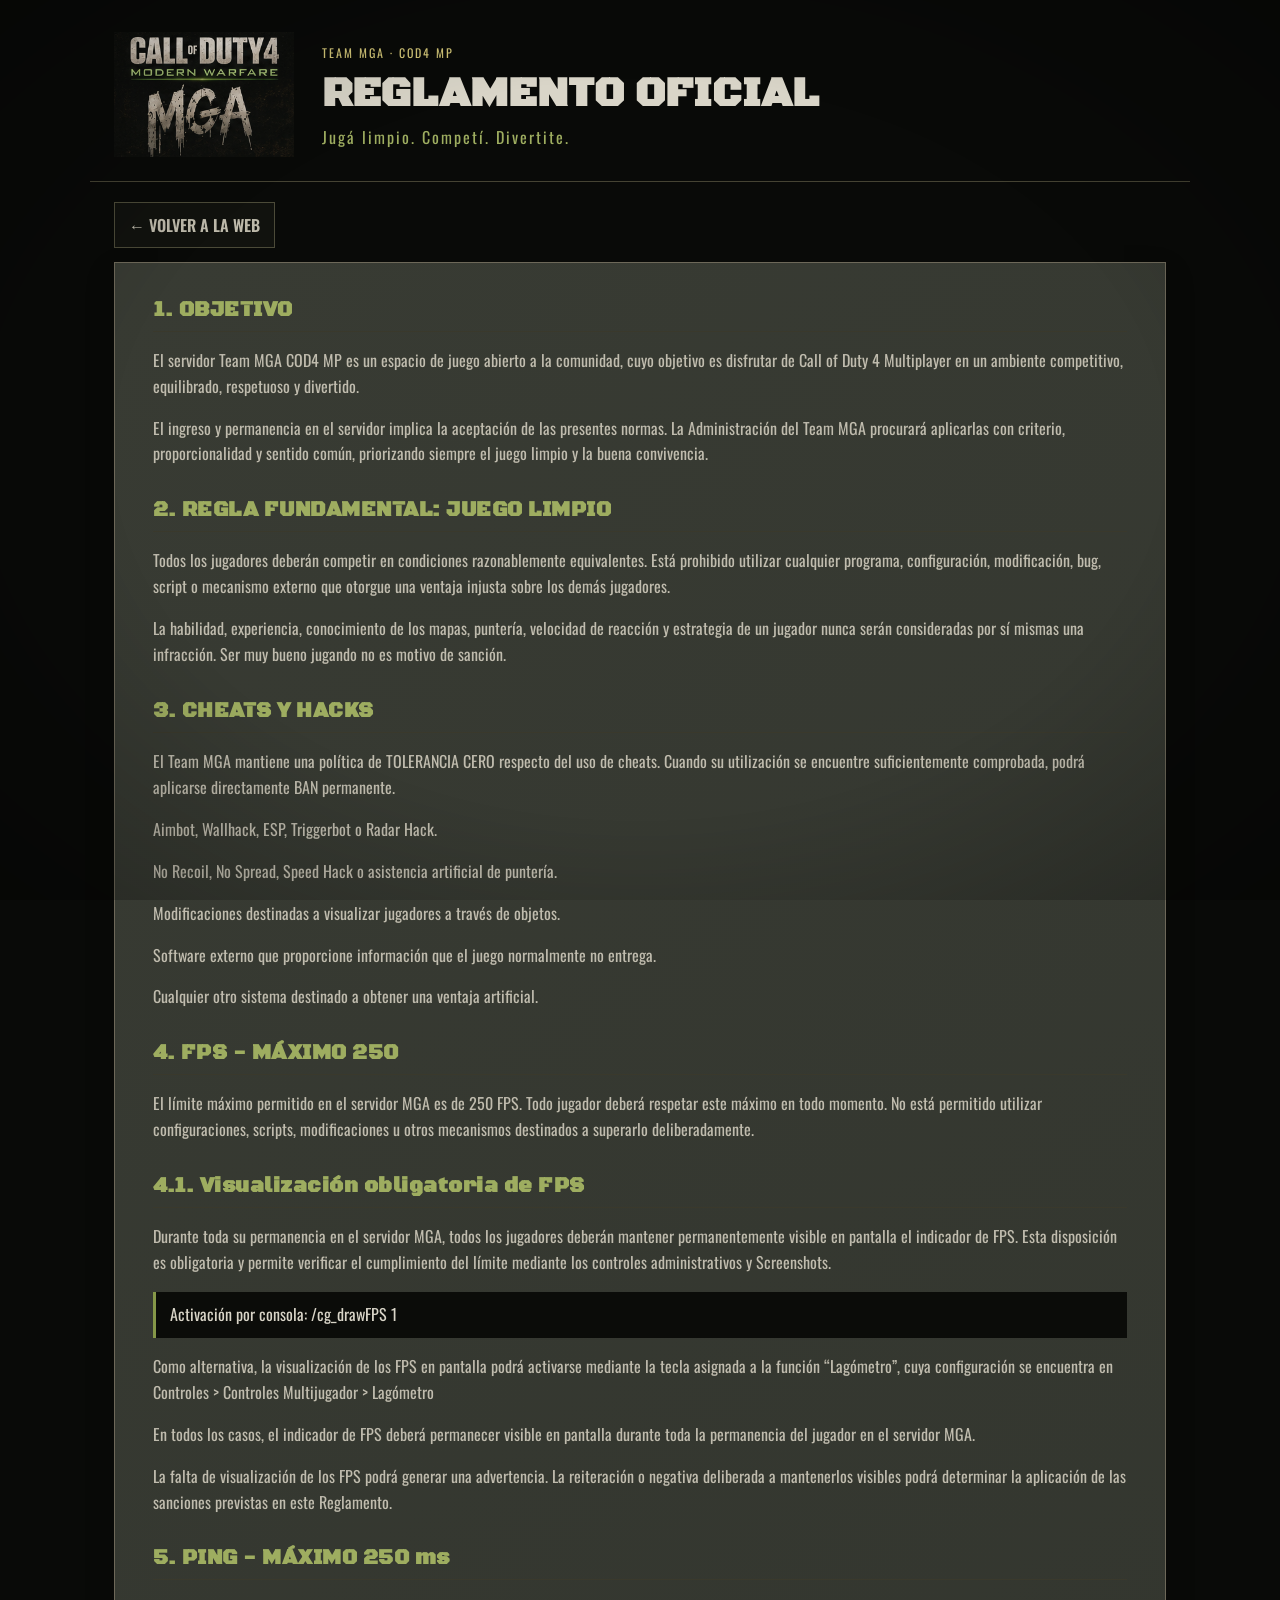
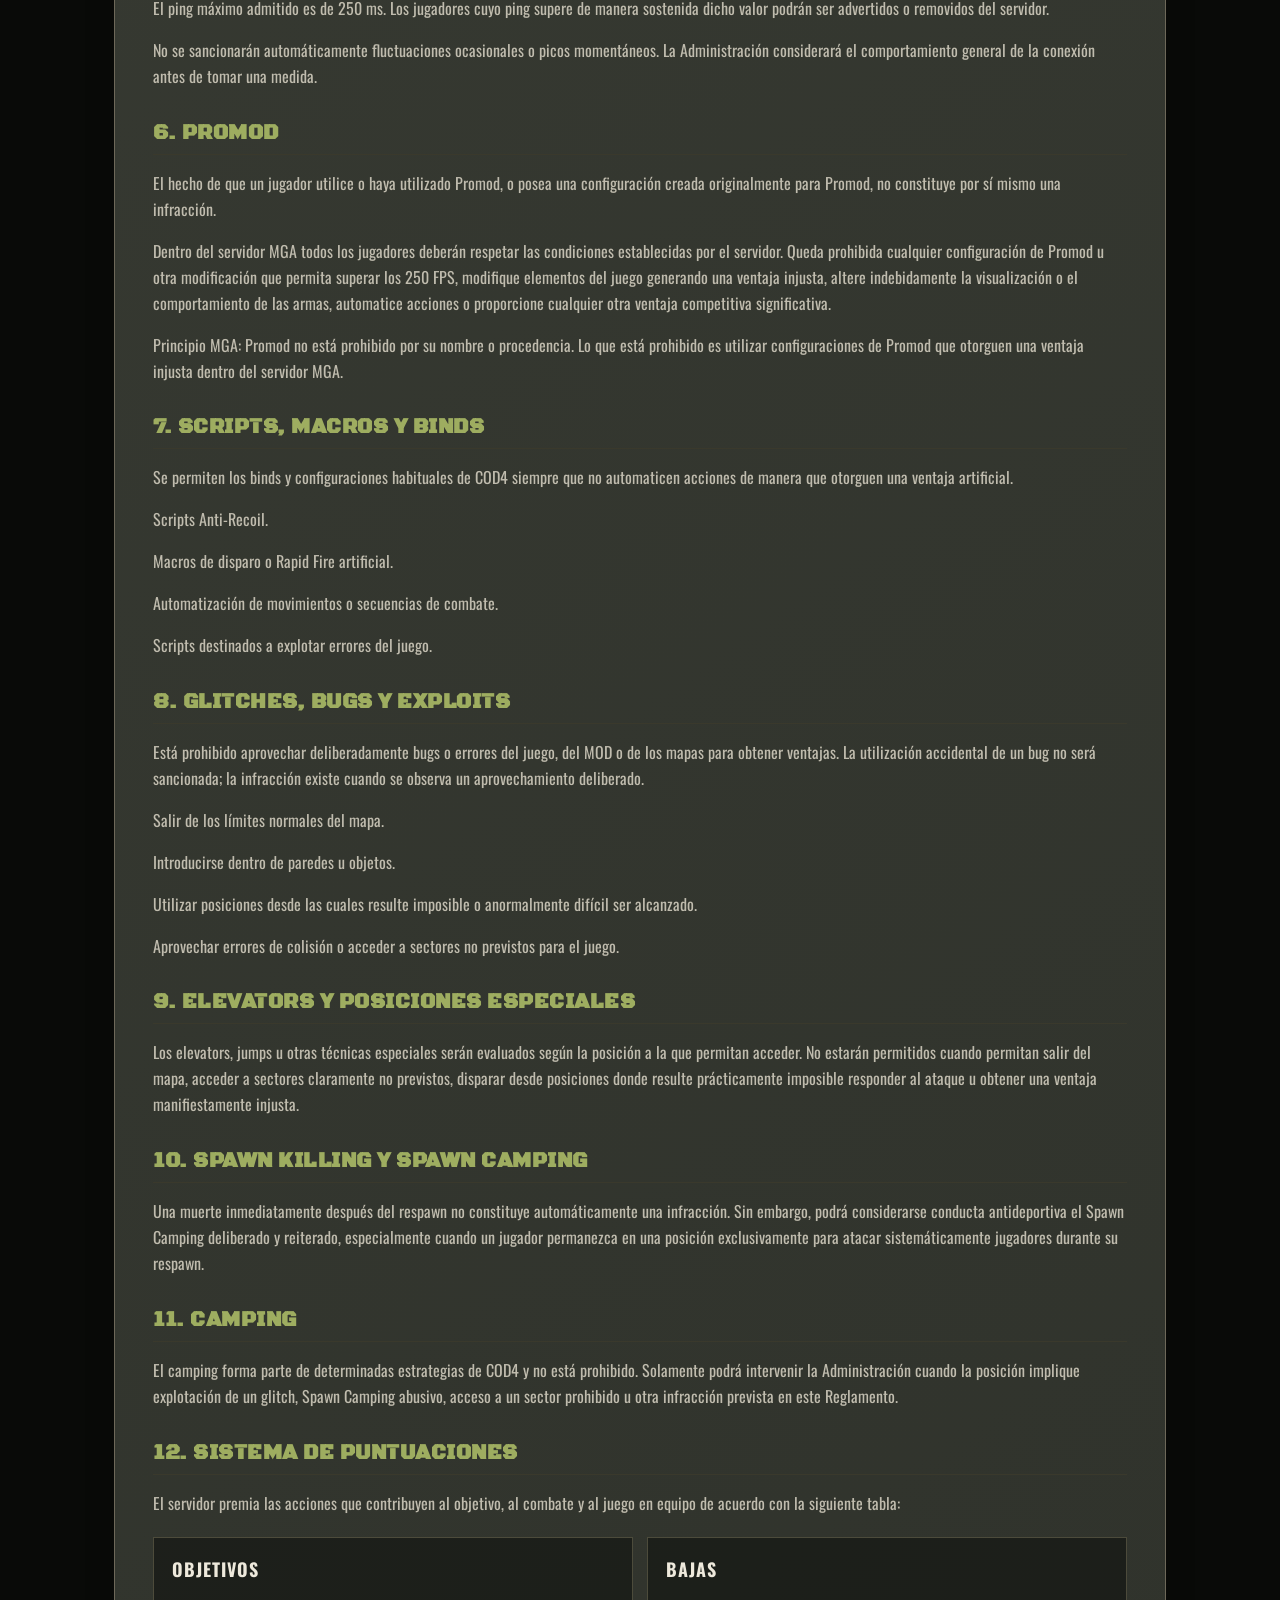
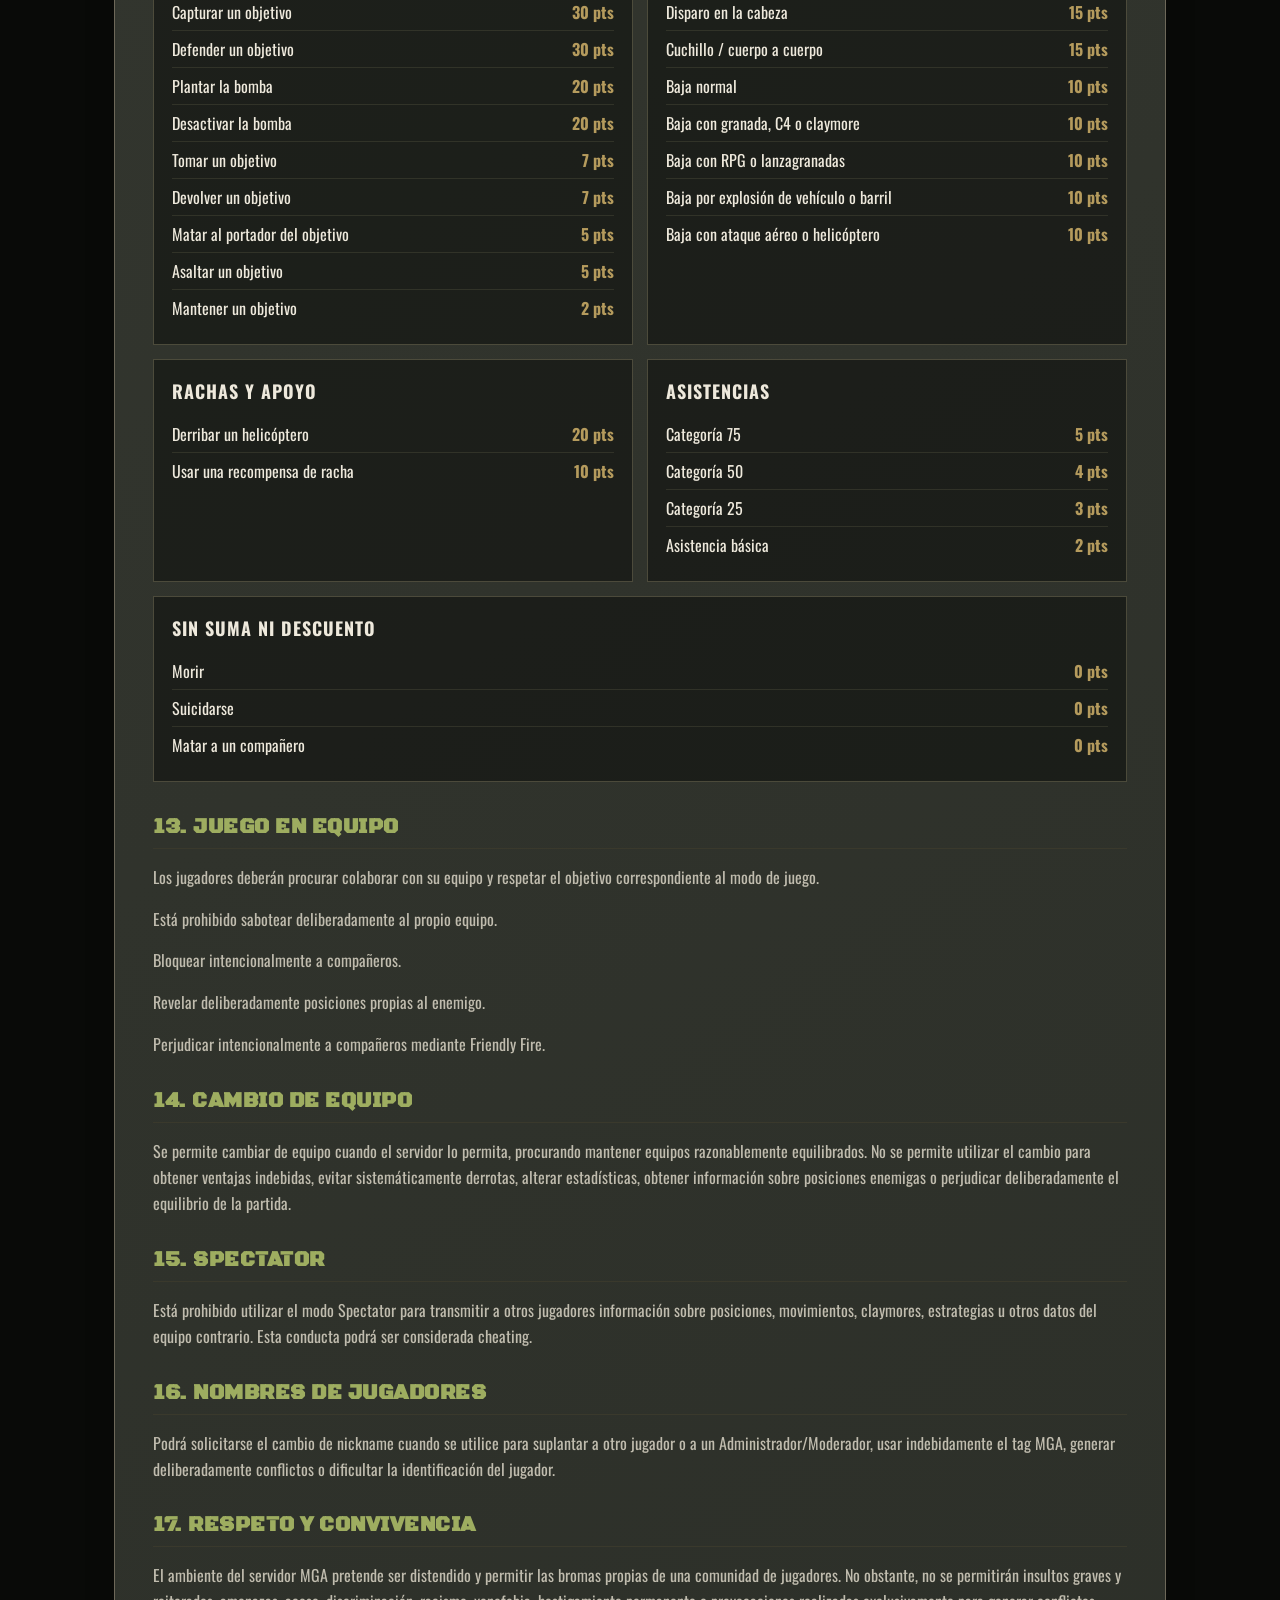
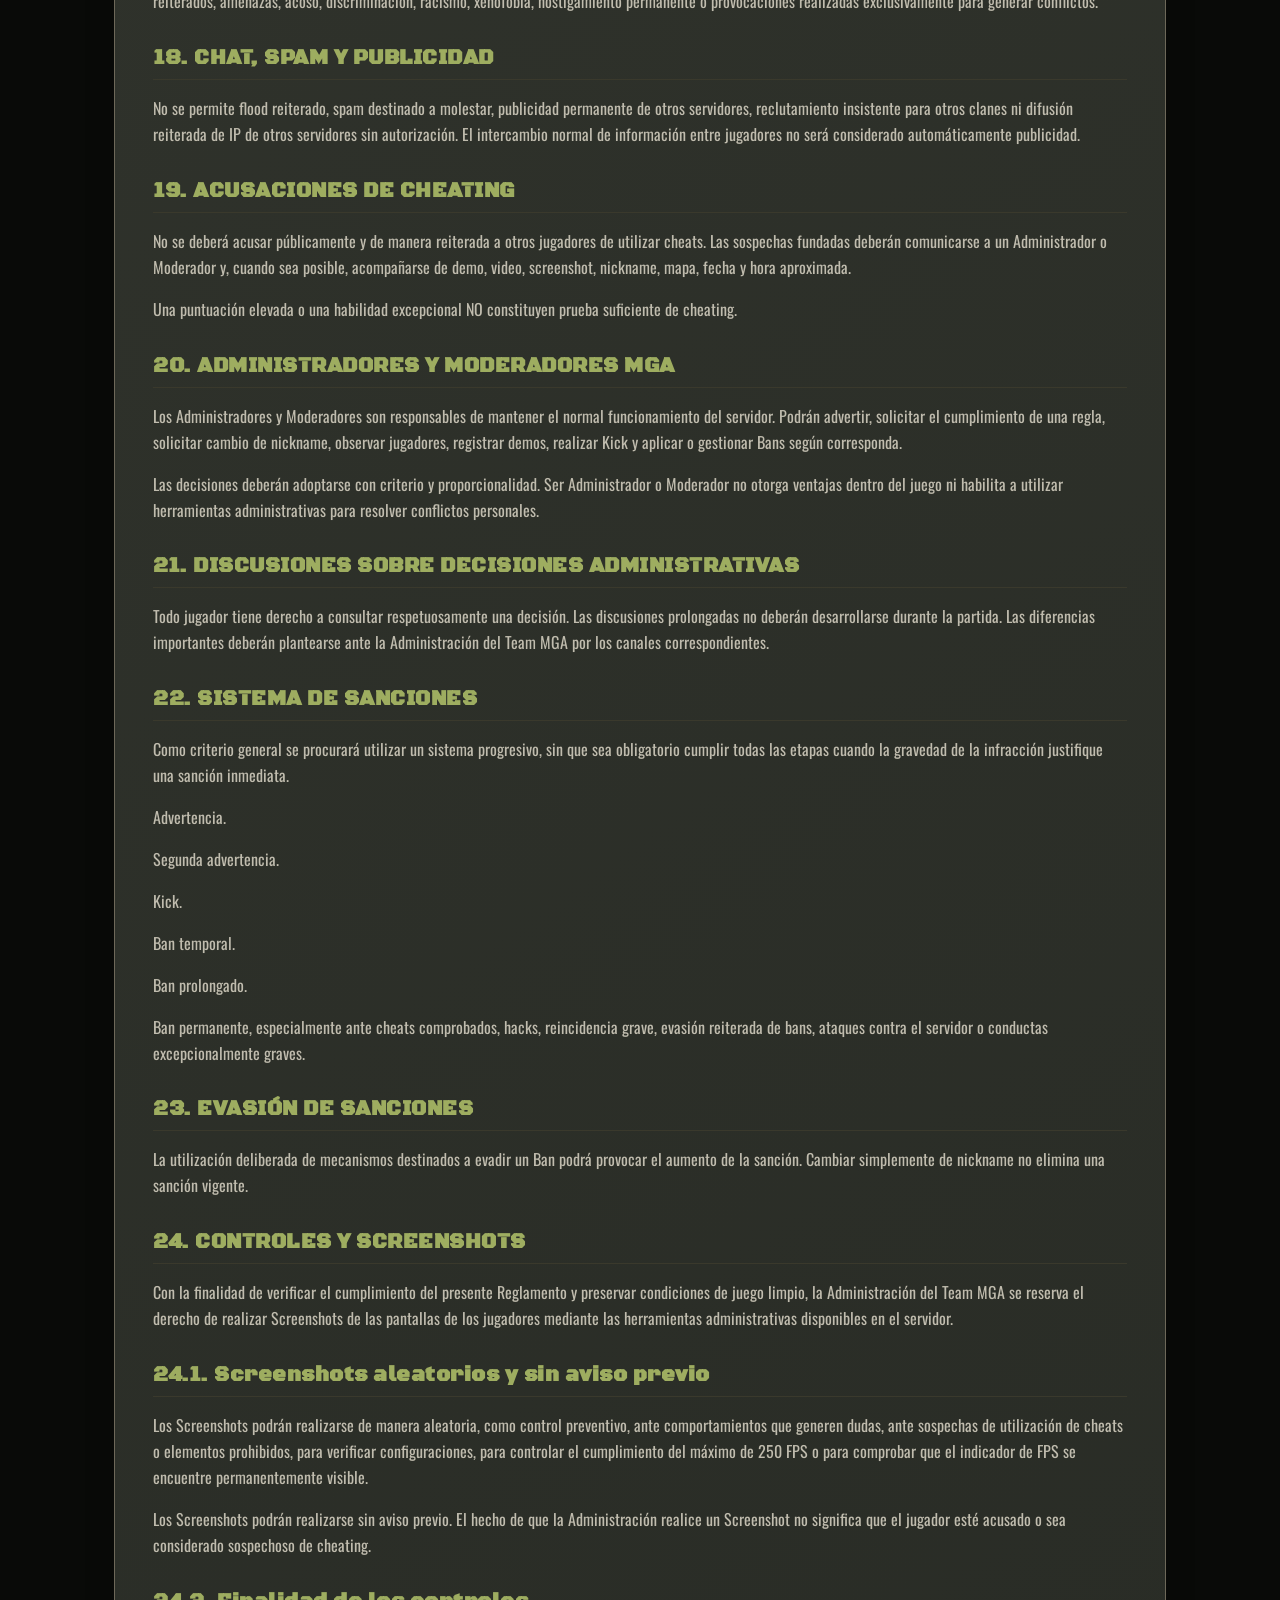
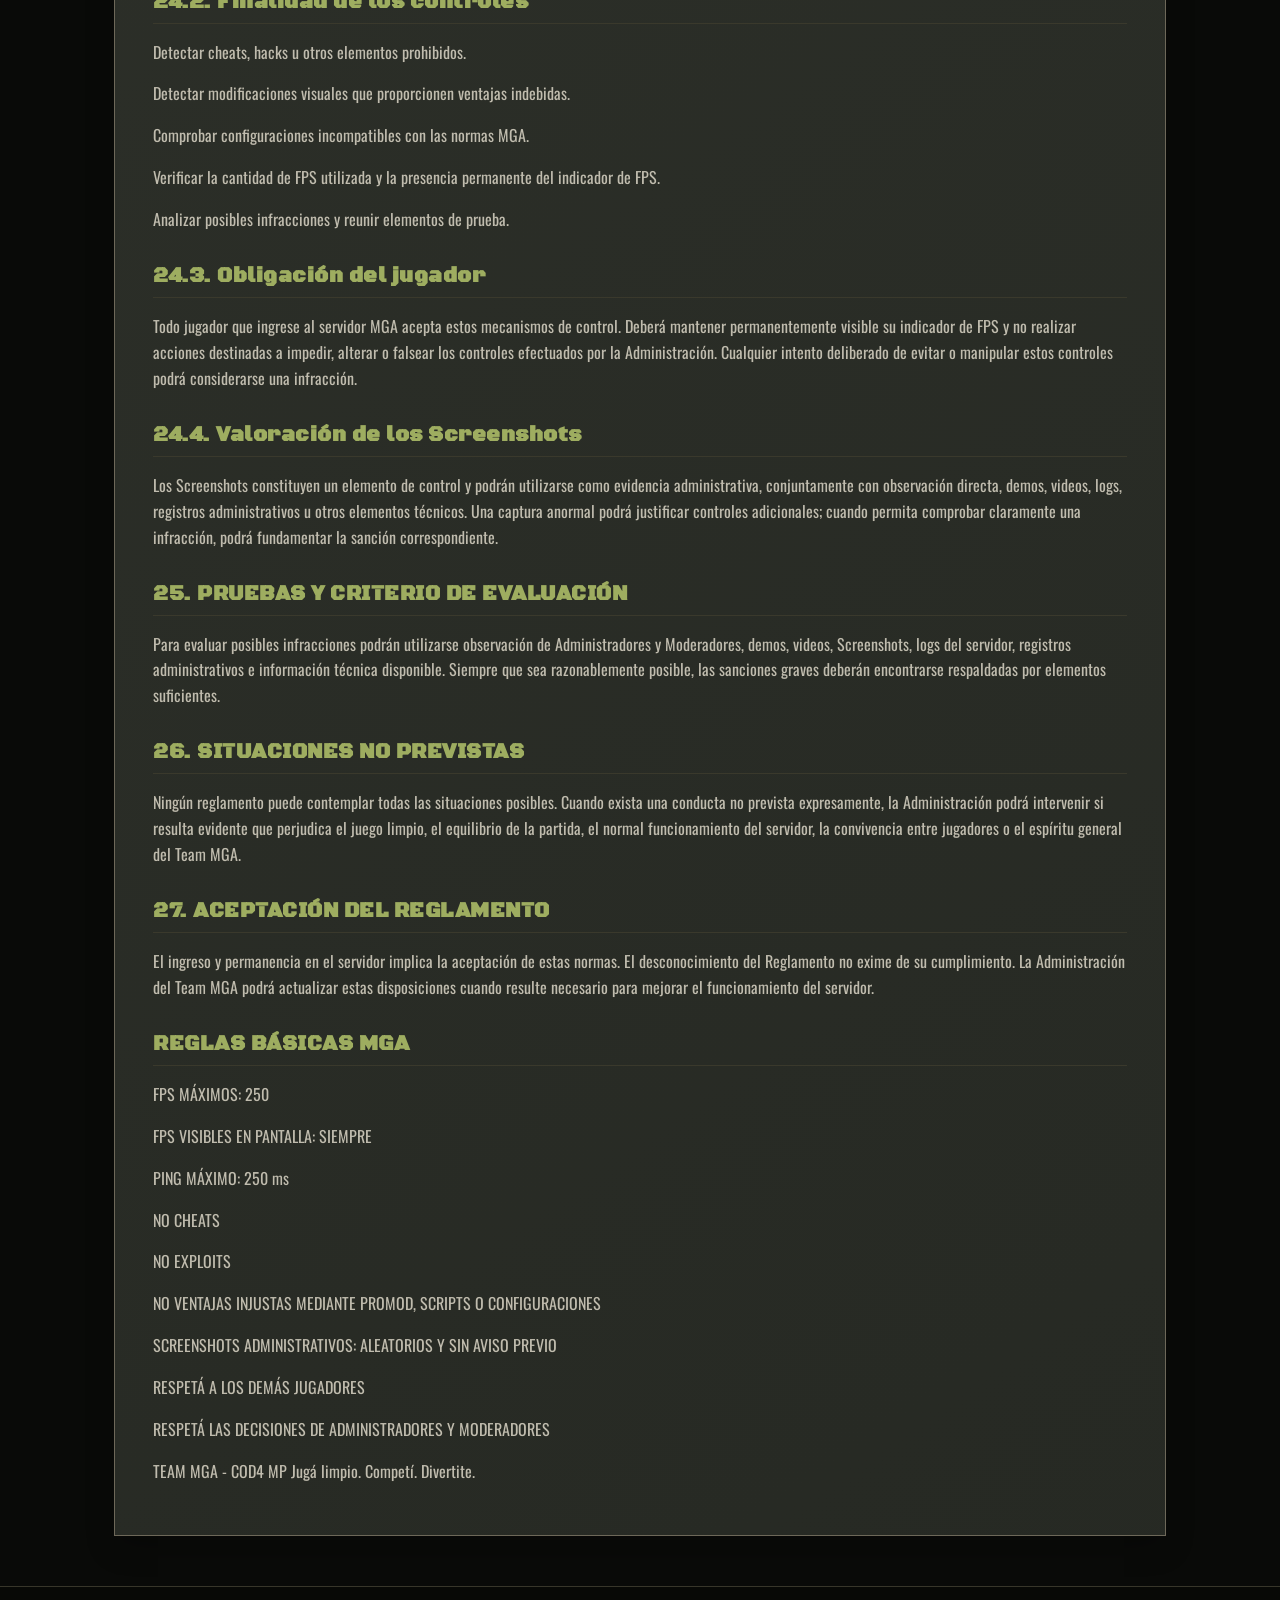
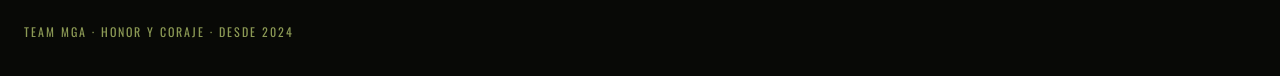
<file: reglamento.html>
<!doctype html>
<html lang="es"><head><meta charset="utf-8"><meta name="viewport" content="width=device-width,initial-scale=1">
<title>Reglamento Oficial | Team MGA COD4</title>
<link rel="preconnect" href="https://fonts.googleapis.com"><link rel="preconnect" href="https://fonts.gstatic.com" crossorigin>
<link href="https://fonts.googleapis.com/css2?family=Black+Ops+One&family=Oswald:wght@400;500;600;700&display=swap" rel="stylesheet">
<link rel="stylesheet" href="css/style.css?v=20261022-2"></head>
<body class="rules-page">
<header class="rules-page-hero"><a href="./index.html#reglas" class="rules-logo"><img src="assets/images/mga-cod4-logo.png?v=20260825-2" alt="MGA COD4"></a><div><span class="section-kicker">TEAM MGA · COD4 MP</span><h1>REGLAMENTO OFICIAL</h1><p>Jugá limpio. Competí. Divertite.</p></div></header>
<main class="official-rules-wrap"><div class="rules-toolbar"><a href="./index.html#reglas">← VOLVER A LA WEB</a></div>
<article class="official-rules panel"><h2>1. OBJETIVO</h2>
<p>El servidor Team MGA COD4 MP es un espacio de juego abierto a la comunidad, cuyo objetivo es disfrutar de Call of Duty 4 Multiplayer en un ambiente competitivo, equilibrado, respetuoso y divertido.</p>
<p>El ingreso y permanencia en el servidor implica la aceptación de las presentes normas. La Administración del Team MGA procurará aplicarlas con criterio, proporcionalidad y sentido común, priorizando siempre el juego limpio y la buena convivencia.</p>
<h2>2. REGLA FUNDAMENTAL: JUEGO LIMPIO</h2>
<p>Todos los jugadores deberán competir en condiciones razonablemente equivalentes. Está prohibido utilizar cualquier programa, configuración, modificación, bug, script o mecanismo externo que otorgue una ventaja injusta sobre los demás jugadores.</p>
<p>La habilidad, experiencia, conocimiento de los mapas, puntería, velocidad de reacción y estrategia de un jugador nunca serán consideradas por sí mismas una infracción. Ser muy bueno jugando no es motivo de sanción.</p>
<h2>3. CHEATS Y HACKS</h2>
<p>El Team MGA mantiene una política de TOLERANCIA CERO respecto del uso de cheats. Cuando su utilización se encuentre suficientemente comprobada, podrá aplicarse directamente BAN permanente.</p>
<p>Aimbot, Wallhack, ESP, Triggerbot o Radar Hack.</p>
<p>No Recoil, No Spread, Speed Hack o asistencia artificial de puntería.</p>
<p>Modificaciones destinadas a visualizar jugadores a través de objetos.</p>
<p>Software externo que proporcione información que el juego normalmente no entrega.</p>
<p>Cualquier otro sistema destinado a obtener una ventaja artificial.</p>
<h2>4. FPS - MÁXIMO 250</h2>
<p>El límite máximo permitido en el servidor MGA es de 250 FPS. Todo jugador deberá respetar este máximo en todo momento. No está permitido utilizar configuraciones, scripts, modificaciones u otros mecanismos destinados a superarlo deliberadamente.</p>
<h2>4.1. Visualización obligatoria de FPS</h2>
<p>Durante toda su permanencia en el servidor MGA, todos los jugadores deberán mantener permanentemente visible en pantalla el indicador de FPS. Esta disposición es obligatoria y permite verificar el cumplimiento del límite mediante los controles administrativos y Screenshots.</p>
<p class="command">Activación por consola: /cg_drawFPS 1</p>
<p>Como alternativa, la visualización de los FPS en pantalla podrá activarse mediante la tecla asignada a la función “Lagómetro”, cuya configuración se encuentra en Controles &gt; Controles Multijugador &gt; Lagómetro</p>
<p>En todos los casos, el indicador de FPS deberá permanecer visible en pantalla durante toda la permanencia del jugador en el servidor MGA.</p>
<p>La falta de visualización de los FPS podrá generar una advertencia. La reiteración o negativa deliberada a mantenerlos visibles podrá determinar la aplicación de las sanciones previstas en este Reglamento.</p>
<h2>5. PING - MÁXIMO 250 ms</h2>
<p>El ping máximo admitido es de 250 ms. Los jugadores cuyo ping supere de manera sostenida dicho valor podrán ser advertidos o removidos del servidor.</p>
<p>No se sancionarán automáticamente fluctuaciones ocasionales o picos momentáneos. La Administración considerará el comportamiento general de la conexión antes de tomar una medida.</p>
<h2>6. PROMOD</h2>
<p>El hecho de que un jugador utilice o haya utilizado Promod, o posea una configuración creada originalmente para Promod, no constituye por sí mismo una infracción.</p>
<p>Dentro del servidor MGA todos los jugadores deberán respetar las condiciones establecidas por el servidor. Queda prohibida cualquier configuración de Promod u otra modificación que permita superar los 250 FPS, modifique elementos del juego generando una ventaja injusta, altere indebidamente la visualización o el comportamiento de las armas, automatice acciones o proporcione cualquier otra ventaja competitiva significativa.</p>
<p>Principio MGA: Promod no está prohibido por su nombre o procedencia. Lo que está prohibido es utilizar configuraciones de Promod que otorguen una ventaja injusta dentro del servidor MGA.</p>
<h2>7. SCRIPTS, MACROS Y BINDS</h2>
<p>Se permiten los binds y configuraciones habituales de COD4 siempre que no automaticen acciones de manera que otorguen una ventaja artificial.</p>
<p>Scripts Anti-Recoil.</p>
<p>Macros de disparo o Rapid Fire artificial.</p>
<p>Automatización de movimientos o secuencias de combate.</p>
<p>Scripts destinados a explotar errores del juego.</p>
<h2>8. GLITCHES, BUGS Y EXPLOITS</h2>
<p>Está prohibido aprovechar deliberadamente bugs o errores del juego, del MOD o de los mapas para obtener ventajas. La utilización accidental de un bug no será sancionada; la infracción existe cuando se observa un aprovechamiento deliberado.</p>
<p>Salir de los límites normales del mapa.</p>
<p>Introducirse dentro de paredes u objetos.</p>
<p>Utilizar posiciones desde las cuales resulte imposible o anormalmente difícil ser alcanzado.</p>
<p>Aprovechar errores de colisión o acceder a sectores no previstos para el juego.</p>
<h2>9. ELEVATORS Y POSICIONES ESPECIALES</h2>
<p>Los elevators, jumps u otras técnicas especiales serán evaluados según la posición a la que permitan acceder. No estarán permitidos cuando permitan salir del mapa, acceder a sectores claramente no previstos, disparar desde posiciones donde resulte prácticamente imposible responder al ataque u obtener una ventaja manifiestamente injusta.</p>
<h2>10. SPAWN KILLING Y SPAWN CAMPING</h2>
<p>Una muerte inmediatamente después del respawn no constituye automáticamente una infracción. Sin embargo, podrá considerarse conducta antideportiva el Spawn Camping deliberado y reiterado, especialmente cuando un jugador permanezca en una posición exclusivamente para atacar sistemáticamente jugadores durante su respawn.</p>
<h2>11. CAMPING</h2>
<p>El camping forma parte de determinadas estrategias de COD4 y no está prohibido. Solamente podrá intervenir la Administración cuando la posición implique explotación de un glitch, Spawn Camping abusivo, acceso a un sector prohibido u otra infracción prevista en este Reglamento.</p>
<h2>12. SISTEMA DE PUNTUACIONES</h2>
<p>El servidor premia las acciones que contribuyen al objetivo, al combate y al juego en equipo de acuerdo con la siguiente tabla:</p>
<div class="official-scoring">
<section><h3>OBJETIVOS</h3><dl>
<div><dt>Capturar un objetivo</dt><dd>30 pts</dd></div><div><dt>Defender un objetivo</dt><dd>30 pts</dd></div>
<div><dt>Plantar la bomba</dt><dd>20 pts</dd></div><div><dt>Desactivar la bomba</dt><dd>20 pts</dd></div>
<div><dt>Tomar un objetivo</dt><dd>7 pts</dd></div><div><dt>Devolver un objetivo</dt><dd>7 pts</dd></div>
<div><dt>Matar al portador del objetivo</dt><dd>5 pts</dd></div><div><dt>Asaltar un objetivo</dt><dd>5 pts</dd></div>
<div><dt>Mantener un objetivo</dt><dd>2 pts</dd></div></dl></section>
<section><h3>BAJAS</h3><dl>
<div><dt>Disparo en la cabeza</dt><dd>15 pts</dd></div><div><dt>Cuchillo / cuerpo a cuerpo</dt><dd>15 pts</dd></div>
<div><dt>Baja normal</dt><dd>10 pts</dd></div><div><dt>Baja con granada, C4 o claymore</dt><dd>10 pts</dd></div>
<div><dt>Baja con RPG o lanzagranadas</dt><dd>10 pts</dd></div><div><dt>Baja por explosión de vehículo o barril</dt><dd>10 pts</dd></div>
<div><dt>Baja con ataque aéreo o helicóptero</dt><dd>10 pts</dd></div></dl></section>
<section><h3>RACHAS Y APOYO</h3><dl>
<div><dt>Derribar un helicóptero</dt><dd>20 pts</dd></div><div><dt>Usar una recompensa de racha</dt><dd>10 pts</dd></div></dl></section>
<section><h3>ASISTENCIAS</h3><dl>
<div><dt>Categoría 75</dt><dd>5 pts</dd></div><div><dt>Categoría 50</dt><dd>4 pts</dd></div>
<div><dt>Categoría 25</dt><dd>3 pts</dd></div><div><dt>Asistencia básica</dt><dd>2 pts</dd></div></dl></section>
<section class="neutral"><h3>SIN SUMA NI DESCUENTO</h3><dl>
<div><dt>Morir</dt><dd>0 pts</dd></div><div><dt>Suicidarse</dt><dd>0 pts</dd></div><div><dt>Matar a un compañero</dt><dd>0 pts</dd></div></dl></section>
</div>
<h2>13. JUEGO EN EQUIPO</h2>
<p>Los jugadores deberán procurar colaborar con su equipo y respetar el objetivo correspondiente al modo de juego.</p>
<p>Está prohibido sabotear deliberadamente al propio equipo.</p>
<p>Bloquear intencionalmente a compañeros.</p>
<p>Revelar deliberadamente posiciones propias al enemigo.</p>
<p>Perjudicar intencionalmente a compañeros mediante Friendly Fire.</p>
<h2>14. CAMBIO DE EQUIPO</h2>
<p>Se permite cambiar de equipo cuando el servidor lo permita, procurando mantener equipos razonablemente equilibrados. No se permite utilizar el cambio para obtener ventajas indebidas, evitar sistemáticamente derrotas, alterar estadísticas, obtener información sobre posiciones enemigas o perjudicar deliberadamente el equilibrio de la partida.</p>
<h2>15. SPECTATOR</h2>
<p>Está prohibido utilizar el modo Spectator para transmitir a otros jugadores información sobre posiciones, movimientos, claymores, estrategias u otros datos del equipo contrario. Esta conducta podrá ser considerada cheating.</p>
<h2>16. NOMBRES DE JUGADORES</h2>
<p>Podrá solicitarse el cambio de nickname cuando se utilice para suplantar a otro jugador o a un Administrador/Moderador, usar indebidamente el tag MGA, generar deliberadamente conflictos o dificultar la identificación del jugador.</p>
<h2>17. RESPETO Y CONVIVENCIA</h2>
<p>El ambiente del servidor MGA pretende ser distendido y permitir las bromas propias de una comunidad de jugadores. No obstante, no se permitirán insultos graves y reiterados, amenazas, acoso, discriminación, racismo, xenofobia, hostigamiento permanente o provocaciones realizadas exclusivamente para generar conflictos.</p>
<h2>18. CHAT, SPAM Y PUBLICIDAD</h2>
<p>No se permite flood reiterado, spam destinado a molestar, publicidad permanente de otros servidores, reclutamiento insistente para otros clanes ni difusión reiterada de IP de otros servidores sin autorización. El intercambio normal de información entre jugadores no será considerado automáticamente publicidad.</p>
<h2>19. ACUSACIONES DE CHEATING</h2>
<p>No se deberá acusar públicamente y de manera reiterada a otros jugadores de utilizar cheats. Las sospechas fundadas deberán comunicarse a un Administrador o Moderador y, cuando sea posible, acompañarse de demo, video, screenshot, nickname, mapa, fecha y hora aproximada.</p>
<p>Una puntuación elevada o una habilidad excepcional NO constituyen prueba suficiente de cheating.</p>
<h2>20. ADMINISTRADORES Y MODERADORES MGA</h2>
<p>Los Administradores y Moderadores son responsables de mantener el normal funcionamiento del servidor. Podrán advertir, solicitar el cumplimiento de una regla, solicitar cambio de nickname, observar jugadores, registrar demos, realizar Kick y aplicar o gestionar Bans según corresponda.</p>
<p>Las decisiones deberán adoptarse con criterio y proporcionalidad. Ser Administrador o Moderador no otorga ventajas dentro del juego ni habilita a utilizar herramientas administrativas para resolver conflictos personales.</p>
<h2>21. DISCUSIONES SOBRE DECISIONES ADMINISTRATIVAS</h2>
<p>Todo jugador tiene derecho a consultar respetuosamente una decisión. Las discusiones prolongadas no deberán desarrollarse durante la partida. Las diferencias importantes deberán plantearse ante la Administración del Team MGA por los canales correspondientes.</p>
<h2>22. SISTEMA DE SANCIONES</h2>
<p>Como criterio general se procurará utilizar un sistema progresivo, sin que sea obligatorio cumplir todas las etapas cuando la gravedad de la infracción justifique una sanción inmediata.</p>
<p>Advertencia.</p>
<p>Segunda advertencia.</p>
<p>Kick.</p>
<p>Ban temporal.</p>
<p>Ban prolongado.</p>
<p>Ban permanente, especialmente ante cheats comprobados, hacks, reincidencia grave, evasión reiterada de bans, ataques contra el servidor o conductas excepcionalmente graves.</p>
<h2>23. EVASIÓN DE SANCIONES</h2>
<p>La utilización deliberada de mecanismos destinados a evadir un Ban podrá provocar el aumento de la sanción. Cambiar simplemente de nickname no elimina una sanción vigente.</p>
<h2>24. CONTROLES Y SCREENSHOTS</h2>
<p>Con la finalidad de verificar el cumplimiento del presente Reglamento y preservar condiciones de juego limpio, la Administración del Team MGA se reserva el derecho de realizar Screenshots de las pantallas de los jugadores mediante las herramientas administrativas disponibles en el servidor.</p>
<h2>24.1. Screenshots aleatorios y sin aviso previo</h2>
<p>Los Screenshots podrán realizarse de manera aleatoria, como control preventivo, ante comportamientos que generen dudas, ante sospechas de utilización de cheats o elementos prohibidos, para verificar configuraciones, para controlar el cumplimiento del máximo de 250 FPS o para comprobar que el indicador de FPS se encuentre permanentemente visible.</p>
<p>Los Screenshots podrán realizarse sin aviso previo. El hecho de que la Administración realice un Screenshot no significa que el jugador esté acusado o sea considerado sospechoso de cheating.</p>
<h2>24.2. Finalidad de los controles</h2>
<p>Detectar cheats, hacks u otros elementos prohibidos.</p>
<p>Detectar modificaciones visuales que proporcionen ventajas indebidas.</p>
<p>Comprobar configuraciones incompatibles con las normas MGA.</p>
<p>Verificar la cantidad de FPS utilizada y la presencia permanente del indicador de FPS.</p>
<p>Analizar posibles infracciones y reunir elementos de prueba.</p>
<h2>24.3. Obligación del jugador</h2>
<p>Todo jugador que ingrese al servidor MGA acepta estos mecanismos de control. Deberá mantener permanentemente visible su indicador de FPS y no realizar acciones destinadas a impedir, alterar o falsear los controles efectuados por la Administración. Cualquier intento deliberado de evitar o manipular estos controles podrá considerarse una infracción.</p>
<h2>24.4. Valoración de los Screenshots</h2>
<p>Los Screenshots constituyen un elemento de control y podrán utilizarse como evidencia administrativa, conjuntamente con observación directa, demos, videos, logs, registros administrativos u otros elementos técnicos. Una captura anormal podrá justificar controles adicionales; cuando permita comprobar claramente una infracción, podrá fundamentar la sanción correspondiente.</p>
<h2>25. PRUEBAS Y CRITERIO DE EVALUACIÓN</h2>
<p>Para evaluar posibles infracciones podrán utilizarse observación de Administradores y Moderadores, demos, videos, Screenshots, logs del servidor, registros administrativos e información técnica disponible. Siempre que sea razonablemente posible, las sanciones graves deberán encontrarse respaldadas por elementos suficientes.</p>
<h2>26. SITUACIONES NO PREVISTAS</h2>
<p>Ningún reglamento puede contemplar todas las situaciones posibles. Cuando exista una conducta no prevista expresamente, la Administración podrá intervenir si resulta evidente que perjudica el juego limpio, el equilibrio de la partida, el normal funcionamiento del servidor, la convivencia entre jugadores o el espíritu general del Team MGA.</p>
<h2>27. ACEPTACIÓN DEL REGLAMENTO</h2>
<p>El ingreso y permanencia en el servidor implica la aceptación de estas normas. El desconocimiento del Reglamento no exime de su cumplimiento. La Administración del Team MGA podrá actualizar estas disposiciones cuando resulte necesario para mejorar el funcionamiento del servidor.</p>
<h2>REGLAS BÁSICAS MGA</h2>
<p>FPS MÁXIMOS: 250</p>
<p>FPS VISIBLES EN PANTALLA: SIEMPRE</p>
<p>PING MÁXIMO: 250 ms</p>
<p>NO CHEATS</p>
<p>NO EXPLOITS</p>
<p>NO VENTAJAS INJUSTAS MEDIANTE PROMOD, SCRIPTS O CONFIGURACIONES</p>
<p>SCREENSHOTS ADMINISTRATIVOS: ALEATORIOS Y SIN AVISO PREVIO</p>
<p>RESPETÁ A LOS DEMÁS JUGADORES</p>
<p>RESPETÁ LAS DECISIONES DE ADMINISTRADORES Y MODERADORES</p>
<p>TEAM MGA - COD4 MP
Jugá limpio. Competí. Divertite.</p></article></main>
<footer class="rules-mini-footer">TEAM MGA · HONOR Y CORAJE · DESDE 2024</footer></body></html>
</file>
<file: css/style.css>
:root{--bg:#080907;--panel:#11120e;--panel2:#151710;--line:#3b3a2b;--text:#d9d5c8;--muted:#928f82;--green:#859748;--green2:#a0ad60;--gold:#b4893d;--sidebar:270px}
*{box-sizing:border-box}html{scroll-behavior:smooth}body{margin:0;background:#090a08;color:var(--text);font-family:Oswald,Arial,sans-serif;background-image:radial-gradient(circle at 60% 10%,rgba(131,108,58,.08),transparent 28%),linear-gradient(#0a0b08,#090a08)}
body:before{content:"";position:fixed;inset:0;pointer-events:none;z-index:99;background:radial-gradient(ellipse at center,transparent 38%,rgba(0,0,0,.55) 100%)}
a{color:inherit;text-decoration:none}.site-shell{display:grid;grid-template-columns:var(--sidebar) 1fr;max-width:1600px;margin:auto;min-height:100vh}.sidebar{position:sticky;top:0;height:100vh;background:linear-gradient(90deg,#090a08 0%,#0d0f0a 82%,#11130d);border-right:1px solid #343427;padding:26px 14px 20px;z-index:20;box-shadow:12px 0 28px rgba(0,0,0,.22)}
.brand{display:block;padding:0 18px}.brand img{display:block;width:100%;max-width:220px;mix-blend-mode:screen;filter:contrast(1.08) saturate(.9)}.team-line{text-align:center;color:var(--green2);font-size:20px;margin-top:6px;letter-spacing:1px}.since{text-align:center;color:#78834d;font-size:11px;letter-spacing:.8px;margin:3px 0 25px}.main-nav{border:1px solid #323127;background:rgba(15,16,12,.68)}.main-nav a{display:flex;align-items:center;gap:15px;height:59px;padding:0 22px;border-bottom:1px solid #34342b;color:#c1bdb0;font-size:19px;letter-spacing:.6px;transition:.2s}.main-nav a:last-child{border-bottom:0}.main-nav a span{width:23px;text-align:center;color:#c9c6b8}.main-nav a:hover,.main-nav a.active{color:#d8dfb0;background:linear-gradient(90deg,rgba(126,146,66,.31),rgba(126,146,66,.06));box-shadow:inset 3px 0 var(--green2)}
.menu-btn{display:none;position:fixed;right:15px;top:15px;z-index:50;width:46px;height:42px;border:1px solid #5f6540;background:#10120d;color:#cbd1aa;font-size:22px}.content{min-width:0}.hero{height:420px;position:relative;background:url('../assets/images/hero-main.png?v=20260825-2') center bottom/cover no-repeat;border-bottom:1px solid #3a3829;overflow:hidden}.hero-shade{position:absolute;inset:0;background:linear-gradient(90deg,rgba(7,8,6,.72) 0%,rgba(7,8,6,.15) 34%,rgba(7,8,6,.08) 70%,rgba(7,8,6,.34) 100%),linear-gradient(0deg,rgba(7,8,6,.6),transparent 42%)}.hero-copy{display:none;position:absolute;left:5%;bottom:42px;z-index:2}.hero-copy .kicker{color:#a9b372;font-size:12px;letter-spacing:3px}.hero-copy h1{font-family:'Black Ops One',Impact,sans-serif;font-size:60px;line-height:.9;margin:8px 0;color:#ddd9cb}.hero-copy h1 em{font-style:normal;color:#9eaa62}.hero-copy p{letter-spacing:5px;margin:10px 0 22px}.hero-btn{display:inline-block;border:1px solid #7d8d4e;padding:10px 16px;background:rgba(94,109,48,.35);font-weight:700}
.panel{background:linear-gradient(145deg,rgba(20,21,16,.98),rgba(11,12,9,.98));border:1px solid #454333;box-shadow:0 10px 28px rgba(0,0,0,.2)}.server-strip{margin:0 14px 14px;transform:translateY(-1px);min-height:116px;display:grid;grid-template-columns:70px 1.75fr repeat(2,.7fr) 1fr;align-items:stretch}.server-icon{display:grid;place-items:center;font-size:36px;color:#aaa795}.server-main,.server-stat,.server-actions{display:flex;flex-direction:column;justify-content:center;padding:16px;border-left:1px solid #353529}.server-main small,.server-stat small,.contact small{color:#aaa597;font-size:12px;letter-spacing:1px}.server-main strong{font-size:31px;color:#8e9e50;letter-spacing:1px}.server-stat b{font-size:18px;margin-top:7px}.online b{color:#8fa154}.online i{display:inline-block;width:10px;height:10px;border-radius:50%;background:#748e43;margin-right:7px;box-shadow:0 0 10px rgba(116,142,67,.7)}.server-actions{gap:0;padding:12px}.server-actions button{font:600 18px Oswald;border:1px solid #5e633d;cursor:pointer}.connect{height:52px;background:linear-gradient(#65713c,#48532a);color:#dddcc7}.copy{height:29px;background:#12140f;color:#bdb9aa;font-size:12px!important;border-top:0!important}.connect:hover{filter:brightness(1.15)}
.dashboard-grid{display:grid;grid-template-columns:1.15fr 1fr 1.05fr;gap:14px;padding:0 14px 14px}.dashboard-grid>.panel{min-height:380px;padding:20px 24px}.panel h2{font-size:22px;margin:0 0 22px;color:#c6c1b4;font-weight:600;letter-spacing:.5px}.map-list{display:grid;grid-template-columns:1fr 1fr;gap:9px 24px;font-size:15px}.map-list div:before{content:"";display:inline-block;width:8px;height:8px;border-radius:50%;background:#6e8143;margin-right:10px}.gametype{margin-top:27px;color:#8fa14f;font-size:16px;text-decoration:underline;text-underline-offset:5px}.people-list{display:grid;gap:9px;font-size:17px}.people-list div{display:flex;align-items:center;gap:12px}.people-list div:before{content:"★";color:#b18739}.mods div:before{content:"⬟";color:#748b45;font-size:13px}.divider{height:1px;background:#3a392c;margin:20px 0}.rules-panel{position:relative;overflow:hidden;background:linear-gradient(rgba(15,16,12,.76),rgba(8,9,7,.88)),url('../assets/images/mga-membrete.png?v=20260825-2') 70% 50%/cover no-repeat}.rules-panel:after{content:"";position:absolute;inset:0;background:linear-gradient(90deg,rgba(10,11,8,.92),rgba(10,11,8,.46) 62%,rgba(10,11,8,.3));pointer-events:none}.rules-panel>*{position:relative;z-index:1}.rules-hero{font-family:'Black Ops One',Impact,sans-serif;font-size:43px;line-height:1.05;transform:rotate(-4deg);margin:56px 0 22px 18px;text-shadow:2px 3px #151610}.rules-hero span{display:block}.rules-hero em{font-style:normal;color:#9dad5e}.rules-panel p{max-width:420px;color:#aaa699;line-height:1.5}
.info-section{margin:0 14px 14px;padding:26px 30px;display:grid;grid-template-columns:1fr 1fr;gap:30px;align-items:center}.section-kicker{color:#8b9c50;letter-spacing:2px;font-size:12px}.info-section h2{font-family:'Black Ops One',Impact,sans-serif;margin:7px 0 0;font-size:28px}.info-section p{color:#9e9a8e;line-height:1.6}.gallery{margin:0 14px 14px;border:1px solid #454333;overflow:hidden;background:#111;padding:22px}.gallery-head{margin-bottom:18px}.gallery-head h2{font-family:'Black Ops One',Impact,sans-serif;margin:6px 0 0;font-size:28px}.gallery-grid{display:grid;grid-template-columns:repeat(3,minmax(0,1fr));gap:10px}.gallery-grid figure{margin:0;overflow:hidden;border:1px solid #3d3d31;background:#090a08;min-height:210px}.gallery-grid img{width:100%;height:100%;display:block;object-fit:cover;transition:transform .25s ease,filter .25s ease}.gallery-grid figure:hover img{transform:scale(1.025);filter:brightness(1.07)}.gallery-wide{grid-column:1/-1;aspect-ratio:3/1}.gallery-landscape{grid-column:span 2;aspect-ratio:2/1}.gallery-tall{aspect-ratio:2/3}.gallery-square{aspect-ratio:1/1}.contact{margin:0 14px 20px;display:grid;grid-template-columns:repeat(3,1fr)}.contact>div{padding:18px 22px;border-right:1px solid #34352a}.contact>div:last-child{border:0}.contact strong{display:block;margin-top:4px;color:#c9c5b8;letter-spacing:1px}footer{max-width:1600px;margin:auto;display:grid;grid-template-columns:var(--sidebar) 1fr 1fr;align-items:center;min-height:90px;border-top:1px solid #37362a;background:#080906;padding:0 30px;color:#817f74;font-size:12px}.footer-logo{font-family:'Black Ops One',Impact,sans-serif;color:#bcb9ad;font-size:42px}footer strong{text-align:right;color:#8c9a55;letter-spacing:2px;font-size:14px}#toast{position:fixed;right:22px;bottom:22px;z-index:120;padding:12px 18px;background:#15180f;border:1px solid #7d8d4b;color:#d6dabc;opacity:0;transform:translateY(12px);transition:.2s}#toast.show{opacity:1;transform:none}
@media(max-width:1100px){:root{--sidebar:230px}.server-strip{grid-template-columns:55px 1.5fr repeat(2,.7fr) 1fr}.dashboard-grid{grid-template-columns:1fr 1fr}.rules-panel{grid-column:1/-1;min-height:320px}.brand img{max-width:190px}.main-nav a{height:55px;font-size:17px;padding-left:18px}}
@media(max-width:780px){.site-shell{display:block}.sidebar{position:fixed;left:-285px;width:270px;transition:.25s;z-index:60}.sidebar.open{left:0}.menu-btn{display:block}.hero{height:62vh;min-height:440px;background-position:58% center}.hero-copy{display:block}.server-strip{margin:0;transform:none;grid-template-columns:1fr 1fr}.server-icon{display:none}.server-main{grid-column:1/-1;border-left:0}.server-main strong{font-size:27px}.server-stat{border-top:1px solid #353529}.server-actions{grid-column:1/-1;border-top:1px solid #353529}.dashboard-grid{grid-template-columns:1fr;padding:12px}.rules-panel{grid-column:auto}.info-section{margin:0 12px 12px;grid-template-columns:1fr}.gallery{margin:0 12px 12px}.contact{margin:0 12px 15px;grid-template-columns:1fr}.contact>div{border-right:0;border-bottom:1px solid #34352a}.contact>div:last-child{border-bottom:0}footer{grid-template-columns:1fr;text-align:center;gap:7px;padding:20px}.footer-logo,footer strong{text-align:center}}
@media(max-width:480px){.hero-copy h1{font-size:46px}.hero-copy p{font-size:14px;letter-spacing:3px}.server-strip{grid-template-columns:1fr}.server-main,.server-actions{grid-column:auto}.server-stat{border-left:0}.dashboard-grid>.panel{padding:18px}.map-list{grid-template-columns:1fr}.rules-hero{font-size:35px}.info-section h2{font-size:23px}}

/* Footer MGA links + credits */
.site-footer{grid-template-columns:var(--sidebar) minmax(420px,1fr) auto;gap:24px;padding-top:15px;padding-bottom:15px}.footer-center{line-height:1.65}.footer-credits{display:flex;flex-wrap:wrap;gap:4px 18px;margin-top:5px;color:#9c998c}.footer-credits span{white-space:nowrap}.footer-credits b{color:#b7b3a4;font-weight:500}.footer-right{display:flex;flex-direction:column;align-items:flex-end;gap:10px}.social-links{display:flex;gap:9px}.social-links a{width:40px;height:40px;border:0;border-radius:50%;display:grid;place-items:center;text-decoration:none;transition:.18s;box-shadow:0 3px 10px rgba(0,0,0,.28)}.social-links a svg{width:22px;height:22px;fill:none;stroke:#fff;stroke-width:1.9;stroke-linecap:round;stroke-linejoin:round}.social-links a:hover{transform:translateY(-2px) scale(1.05);filter:brightness(1.12);box-shadow:0 6px 16px rgba(0,0,0,.38)}.social-instagram{background:radial-gradient(circle at 30% 105%,#ffd600 0 20%,#ff7a00 38%,#ff0169 62%,#d300c5 82%,#7638fa 100%)}.social-instagram .social-dot{fill:#fff;stroke:none}.social-gametracker{background:#f05a28}.social-whatsapp{background:#25d366}.social-whatsapp .phone{fill:#fff;stroke:#fff;stroke-width:.25}.social-discord{background:#5865f2}.social-discord svg>path{fill:#fff;stroke:none}.social-discord .discord-eye{fill:#5865f2;stroke:none}
@media(max-width:980px){.site-footer{grid-template-columns:1fr;text-align:center}.footer-right{align-items:center}.footer-credits{justify-content:center}.footer-logo{text-align:center}}
@media(max-width:600px){.footer-credits{display:grid;gap:3px}.footer-credits span{white-space:normal}}


/* Miembros + GameTracker */
.members-section{margin:0 14px 14px;padding:26px 30px}.members-section h2{font-family:'Black Ops One',Impact,sans-serif;margin:7px 0 22px;font-size:28px}.member-list{display:grid;grid-template-columns:repeat(4,minmax(0,1fr));gap:9px 22px}.member-list div{padding:8px 10px;border-left:2px solid #718345;background:rgba(113,131,69,.06);color:#c8c4b6}.member-list div:before{content:"◆";color:#8fa154;font-size:9px;margin-right:9px}.gametracker-section{margin:0 14px 14px;padding:26px 30px;display:grid;grid-template-columns:1fr 280px;gap:30px;align-items:start}.gametracker-section h2{font-family:'Black Ops One',Impact,sans-serif;margin:7px 0 12px;font-size:28px}.gametracker-section p{color:#9e9a8e;line-height:1.6;max-width:560px}.gametracker-widget{justify-self:end;width:250px;min-height:666px;background:#111;border:1px solid #454333}.gametracker-widget iframe{display:block;max-width:100%}
@media(max-width:980px){.member-list{grid-template-columns:repeat(3,minmax(0,1fr))}}
@media(max-width:780px){.member-list{grid-template-columns:repeat(2,minmax(0,1fr))}.gametracker-section{margin:0 12px 12px;grid-template-columns:1fr}.gametracker-widget{justify-self:center}}
@media(max-width:480px){.member-list{grid-template-columns:1fr}.members-section,.gametracker-section{padding:20px 18px}}

/* Reglamento MGA */
.rules-actions{display:flex;flex-wrap:wrap;gap:8px;margin-top:18px}.rules-actions a{display:inline-block;padding:9px 12px;border:1px solid #718345;background:rgba(113,131,69,.13);color:#cbd1aa;font-size:12px;font-weight:700;letter-spacing:.7px;transition:.18s}.rules-actions a:hover{background:#718345;color:#0a0b08}.practical-rules{margin:0 14px 14px;padding:26px 30px}.practical-rules-head{display:flex;justify-content:space-between;align-items:end;gap:20px;margin-bottom:22px}.practical-rules h2{font-family:'Black Ops One',Impact,sans-serif;margin:7px 0 0;font-size:28px}.quick-rules-grid{display:grid;grid-template-columns:repeat(2,minmax(0,1fr));gap:10px}.quick-rules-grid>div{display:grid;grid-template-columns:145px 1fr;gap:14px;padding:12px 14px;border:1px solid #353529;background:rgba(113,131,69,.045)}.quick-rules-grid b{color:#9ead60;letter-spacing:.7px}.quick-rules-grid span{color:#b4b0a4;line-height:1.45}.quick-rules-note{margin:18px 0 0;padding-top:15px;border-top:1px solid #3a392c;color:#c5c1b4;font-weight:600}
.rules-page{background:#090a08}.rules-page-hero{max-width:1100px;margin:0 auto;padding:32px 24px 24px;display:flex;align-items:center;gap:28px;border-bottom:1px solid #454333}.rules-logo img{width:180px;display:block;mix-blend-mode:screen}.rules-page-hero h1{font-family:'Black Ops One',Impact,sans-serif;margin:5px 0;font-size:42px;color:#d9d5c8}.rules-page-hero p{margin:0;color:#9ead60;letter-spacing:2px}.official-rules-wrap{max-width:1100px;margin:0 auto;padding:20px 24px 50px}.rules-toolbar{display:flex;justify-content:space-between;gap:12px;margin-bottom:14px}.rules-toolbar a{padding:10px 14px;border:1px solid #4b4a38;background:#11120e;color:#bdb9aa;font-weight:600}.rules-toolbar .download-rule{border-color:#718345;color:#cbd1aa}.official-rules{padding:34px 38px}.official-rules h2{font-family:'Black Ops One',Impact,sans-serif;color:#9ead60;font-size:21px;margin:30px 0 12px;border-bottom:1px solid #3a392c;padding-bottom:8px}.official-rules h2:first-child{margin-top:0}.official-rules p{font-family:Oswald,Arial,sans-serif;color:#c0bcae;line-height:1.62;font-size:16px}.official-rules .rule-bullet{padding-left:18px;position:relative;margin:6px 0}.official-rules .rule-bullet:before{content:'◆';position:absolute;left:0;color:#859748;font-size:9px;top:7px}.official-rules .command{padding:10px 14px;background:#0b0c09;border-left:3px solid #859748;color:#d9d5c8}.rules-mini-footer{text-align:center;border-top:1px solid #37362a;padding:24px;color:#8c9a55;letter-spacing:2px;font-size:12px}
.gametracker-widget{box-shadow:inset 0 0 0 1px rgba(160,173,96,.08),0 10px 28px rgba(0,0,0,.25)}
@media(max-width:780px){.practical-rules{margin:0 12px 12px;padding:20px 18px}.practical-rules-head{display:block}.quick-rules-grid{grid-template-columns:1fr}.quick-rules-grid>div{grid-template-columns:120px 1fr}.rules-page-hero{align-items:flex-start}.rules-logo img{width:130px}.rules-page-hero h1{font-size:31px}.official-rules{padding:24px 20px}.rules-toolbar{flex-direction:column}}
@media(max-width:480px){.quick-rules-grid>div{grid-template-columns:1fr;gap:5px}.rules-page-hero{display:block}.rules-logo img{margin-bottom:18px}.official-rules-wrap{padding-left:12px;padding-right:12px}}
@media(max-width:900px){.gallery-grid{grid-template-columns:repeat(2,minmax(0,1fr))}.gallery-wide{grid-column:1/-1}.gallery-landscape{grid-column:1/-1}.gallery-tall{aspect-ratio:3/4}}
@media(max-width:560px){.gallery{padding:14px}.gallery-grid{grid-template-columns:1fr}.gallery-wide,.gallery-landscape{grid-column:auto;aspect-ratio:auto}.gallery-grid figure,.gallery-tall,.gallery-square{aspect-ratio:auto;min-height:0}.gallery-grid img{height:auto}}

/* Ajustes v8 modificada 03 */
.footer-logo{display:flex;align-items:center}.footer-logo img{display:block;width:auto;height:54px;max-width:100%;object-fit:contain}.footer-credits{font-size:14.4px}
@media(max-width:980px){.footer-logo{justify-content:center}.footer-logo img{height:54px}}

/* Ajustes v8 modificada 05: banderas del Team MGA */
.country-flags{display:flex;align-items:center;justify-content:center;gap:5px;margin:-16px 0 12px;padding:0 2px}.country-flags img{display:block;width:28px;height:auto;aspect-ratio:3/2;object-fit:cover;border:1px solid rgba(217,213,200,.35);box-shadow:0 1px 4px rgba(0,0,0,.55)}
@media(max-width:1100px){.country-flags{gap:3px}.country-flags img{width:25px}}

/* Servidores MGA */
.servers-panel{margin:0 14px 14px;min-height:116px;display:grid;grid-template-columns:repeat(2,minmax(0,1fr));align-items:stretch;overflow:hidden}.server-entry{display:grid;grid-template-columns:minmax(230px,1fr) 120px;background:linear-gradient(135deg,rgba(133,151,72,.08),rgba(0,0,0,0))}.server-entry+ .server-entry{border-left:1px solid #454333}.server-entry .server-main{border:0;padding:16px 22px}.server-entry .server-main b{margin:0 0 8px;color:#d1ccb9;font-size:21px;letter-spacing:1.2px;white-space:nowrap}.server-entry .server-main strong{font-size:22px;white-space:nowrap}.server-entry .server-actions{border-left:1px solid #353529;padding:14px 12px}.server-entry .connect{height:46px;font-size:15px}.server-entry .copy{height:28px}
.server-hostname{display:block;margin-top:5px;color:#aaa597;font-size:13px;letter-spacing:.8px}.server-hostname:before{content:'HOSTNAME · ';color:#778548;font-size:10px;letter-spacing:1px}.contact .server-hostname{margin-top:6px}
@media(max-width:1180px){.server-entry{grid-template-columns:1fr 105px}.server-entry .server-main b{font-size:18px}.server-entry .server-main strong{font-size:18px}}
@media(max-width:780px){.servers-panel{margin:0;grid-template-columns:1fr}.server-entry+ .server-entry{border-left:0;border-top:1px solid #454333}}
@media(max-width:480px){.server-entry{grid-template-columns:1fr}.server-entry .server-actions{border-left:0;border-top:1px solid #353529}}

/* Tabla de puntuaciones */
.scoring-section{margin:0 14px 14px;padding:30px}.scoring-head{display:grid;grid-template-columns:1fr auto;align-items:end;gap:5px 24px;margin-bottom:22px}.scoring-head .section-kicker,.scoring-head p{grid-column:1}.scoring-head h2{grid-column:1;margin:2px 0;font-family:'Black Ops One',Impact,sans-serif;font-size:30px}.scoring-head p{margin:0;color:#9e9a8e}.scoring-head:after{content:'PUNTOS';grid-column:2;grid-row:1/4;align-self:center;padding:9px 15px;border:1px solid #718345;color:#aebc70;font-size:13px;letter-spacing:2px}.scoring-grid{display:grid;grid-template-columns:repeat(12,minmax(0,1fr));gap:12px}.score-card{grid-column:span 4;padding:18px;border:1px solid #3b3a2b;background:linear-gradient(145deg,rgba(113,131,69,.08),rgba(8,9,7,.42))}.score-card.score-objectives{grid-column:span 6}.score-card:nth-child(2){grid-column:span 6}.score-card h3{margin:0 0 12px;padding-bottom:9px;border-bottom:1px solid #464532;color:#a8b764;font-size:17px;letter-spacing:1.2px}.score-card dl{margin:0}.score-card dl>div{display:grid;grid-template-columns:1fr 48px;gap:10px;align-items:center;min-height:34px;border-bottom:1px solid rgba(69,67,51,.55)}.score-card dl>div:last-child{border-bottom:0}.score-card dt{color:#bbb7aa;line-height:1.25}.score-card dd{margin:0;color:#d6dcae;font-size:18px;font-weight:700;text-align:right}.score-card dd:after{content:' pts';color:#929a68;font-size:12px;font-weight:500}.score-neutral dd{color:#99978c}
@media(max-width:980px){.score-card,.score-card.score-objectives,.score-card:nth-child(2){grid-column:span 6}}
@media(max-width:680px){.scoring-section{margin:0 12px 12px;padding:22px 18px}.scoring-head{display:block}.scoring-head:after{display:inline-block;margin-top:13px}.score-card,.score-card.score-objectives,.score-card:nth-child(2){grid-column:1/-1}}
.official-scoring{display:grid;grid-template-columns:repeat(2,minmax(0,1fr));gap:14px;margin:20px 0 32px}.official-scoring section{border:1px solid rgba(176,169,128,.32);background:rgba(9,10,8,.5);padding:18px}.official-scoring h3{margin:0 0 12px;color:var(--olive-bright);font-family:"Oswald",sans-serif;font-size:18px;letter-spacing:1px}.official-scoring dl{margin:0}.official-scoring dl div{display:grid;grid-template-columns:1fr auto;gap:14px;padding:6px 0;border-bottom:1px solid rgba(176,169,128,.14)}.official-scoring dl div:last-child{border-bottom:0}.official-scoring dt{color:var(--text)}.official-scoring dd{margin:0;color:var(--gold);font-weight:700;white-space:nowrap}.official-scoring .neutral{grid-column:1/-1}@media(max-width:720px){.official-scoring{grid-template-columns:1fr}.official-scoring .neutral{grid-column:auto}}
.contact{grid-template-columns:repeat(2,minmax(0,1fr))}
@media(max-width:780px){.contact{grid-template-columns:1fr}}
.cod4-amigos-section{margin:0 14px 14px;padding:28px;display:grid;grid-template-columns:minmax(360px,1fr) minmax(380px,1fr);gap:28px;align-items:center;overflow:hidden}.cod4-amigos-copy h2{margin:7px 0 14px;font-family:'Black Ops One',Impact,sans-serif;font-size:32px;line-height:1.15}.cod4-amigos-copy p{margin:0;color:#aaa69a;font-size:17px;line-height:1.65}.cod4-amigos-values{display:flex;flex-wrap:wrap;gap:8px;margin-top:20px}.cod4-amigos-values span{padding:7px 10px;border:1px solid #4e5634;color:#a8b764;font-size:11px;letter-spacing:1.2px}.cod4-amigos-servers{display:grid;grid-template-columns:repeat(2,minmax(0,1fr));gap:10px;margin-top:22px}.cod4-amigos-servers div{padding:13px 14px;border-left:2px solid #66763d;background:rgba(117,135,70,.07)}.cod4-amigos-servers span{display:block;color:#9e9a8e;font-size:11px;letter-spacing:1.2px}.cod4-amigos-servers span b{color:#b8b4a6;font-size:15px}.cod4-amigos-servers strong{display:block;margin-top:5px;color:#a8b764;font-family:'Oswald',sans-serif;font-size:17px;letter-spacing:.5px;white-space:nowrap}.cod4-amigos-servers .mga{border-left-color:#92493c}.cod4-amigos-servers .mga strong,.cod4-amigos-servers .mga span b{color:#c46d58}.cod4-amigos-section figure{width:80%;justify-self:center;margin:0;border:1px solid #4b4b38;background:#090a08;box-shadow:0 15px 35px rgba(0,0,0,.35)}.cod4-amigos-section img{display:block;width:100%;height:auto}@media(max-width:1050px){.cod4-amigos-section{grid-template-columns:1fr}.cod4-amigos-section figure{width:80%;max-width:720px;margin:auto}}@media(max-width:680px){.cod4-amigos-section{margin:0 12px 12px;padding:22px 18px}.cod4-amigos-copy h2{font-size:26px}.cod4-amigos-servers{grid-template-columns:1fr}.cod4-amigos-section figure{width:100%}}
.gametracker-section{grid-template-columns:minmax(250px,.55fr) minmax(540px,1.45fr)}.gametracker-widgets{display:grid;grid-template-columns:repeat(2,250px);gap:22px;justify-content:end}.gametracker-card h3{margin:0 0 10px;color:#bdb9aa;font-size:17px;letter-spacing:1px}.gametracker-placeholder{width:250px;min-height:666px;display:flex;flex-direction:column;align-items:center;justify-content:center;gap:8px;border:1px dashed #51533d;background:linear-gradient(145deg,rgba(113,131,69,.07),rgba(8,9,7,.45));text-align:center}.gametracker-placeholder strong{color:#a8b764;font-family:'Black Ops One',Impact,sans-serif;font-size:20px}.gametracker-placeholder span{max-width:180px;color:#8f8b80;font-size:13px;line-height:1.5}@media(max-width:1050px){.gametracker-section{grid-template-columns:1fr}.gametracker-widgets{justify-content:start}}@media(max-width:620px){.gametracker-widgets{grid-template-columns:250px;justify-content:center}}

/* Esquema Comando Ámbar: conserva la distribución original */
:root{--bg:#20231f;--panel:#30332d;--panel2:#383a32;--line:#6d6859;--text:#eee9dc;--muted:#bbb3a4;--green:#918b57;--green2:#c2b86b;--gold:#b59b5d}
body{background:#252823;color:var(--text);background-image:radial-gradient(circle at 72% 8%,rgba(181,155,93,.16),transparent 36%),linear-gradient(#30332c,#20231f)}
body:before{background:radial-gradient(ellipse at center,transparent 58%,rgba(0,0,0,.28) 100%)}
.sidebar{background:linear-gradient(180deg,#242822,#34382f);border-color:#5d5c4f;box-shadow:12px 0 34px rgba(0,0,0,.24)}
.main-nav{background:rgba(54,57,49,.78);border-color:#656254}.main-nav a{color:#e0d9cb;border-color:#5f5d51}.main-nav a:hover,.main-nav a.active{background:linear-gradient(90deg,rgba(181,155,93,.28),rgba(194,184,107,.08));box-shadow:inset 4px 0 #a89b5d;color:#fff}
.panel,.gallery{background:linear-gradient(145deg,rgba(57,60,52,.98),rgba(39,42,36,.98));border-color:#6d6859;box-shadow:0 12px 28px rgba(0,0,0,.2)}
.hero{filter:brightness(1.16) saturate(1.05)}.hero-shade{background:linear-gradient(90deg,rgba(35,37,31,.35),transparent 48%,rgba(42,36,27,.2)),linear-gradient(0deg,rgba(34,37,31,.38),transparent 48%)}
.hero{height:auto;min-height:0;aspect-ratio:2/1;background-size:contain;background-position:center;background-color:#20231f}
@media(max-width:780px){.hero{height:auto;min-height:0;aspect-ratio:2/1;background-size:contain;background-position:center}.hero-copy{display:none}}
.server-entry,.score-card,.quick-rules-grid>div,.member-list div{background:rgba(223,183,110,.065)}
.server-entry .server-main strong,.section-kicker,.quick-rules-grid b,.score-card h3{color:#d4c778}
.gallery-grid figure,.gametracker-widget{border-color:#77705f;background:#22251f}
.site-footer{background:#1e211d;border-color:#5c594d;color:#aaa397}
.connect{background:linear-gradient(#777044,#55512f);border-color:#99915a!important}.copy{background:#2b2d27;border-color:#777154!important}.connect:hover{background:linear-gradient(#8c8450,#64603a)}

/* Eventos semanales */
.events-section{margin:0 14px 14px;padding:28px 30px}.events-head{display:grid;grid-template-columns:1fr auto;gap:4px 24px;align-items:end;margin-bottom:20px}.events-head .section-kicker,.events-head h2{grid-column:1}.events-head h2{margin:3px 0 0;font-family:'Black Ops One',Impact,sans-serif;font-size:30px}.events-head p{grid-column:2;grid-row:1/3;margin:0;color:#c4beaf}.events-grid{display:grid;grid-template-columns:repeat(3,minmax(0,1fr));gap:14px}.event-card{position:relative;min-height:330px;overflow:hidden;border:1px solid #77705f;background:#20221e}.event-card img{position:absolute;inset:0;width:100%;height:100%;object-fit:cover;filter:saturate(.78) contrast(1.05);transition:transform .35s ease,filter .35s ease}.event-card:hover img{transform:scale(1.035);filter:saturate(.94) contrast(1.06)}.event-shade{position:absolute;inset:0;background:linear-gradient(180deg,rgba(24,25,21,.06) 20%,rgba(24,25,21,.94) 100%),linear-gradient(90deg,rgba(22,23,20,.42),transparent 65%)}.event-copy{position:absolute;left:22px;right:20px;bottom:20px}.event-copy span{display:inline-block;margin-bottom:7px;padding:5px 9px;border:1px solid #a89b5d;background:rgba(34,36,31,.72);color:#ded39a;font-size:11px;font-weight:700;letter-spacing:2px}.event-copy h3{margin:0;color:#f2eddf;font-family:'Black Ops One',Impact,sans-serif;font-size:28px;line-height:1.03;text-shadow:0 2px 10px rgba(0,0,0,.7)}.event-copy p{margin:10px 0 0;color:#d2ccbd;font-size:14px}.event-card-chaos .event-copy span{border-color:#85806e;color:#d3ccba}.event-card-chaos img{filter:saturate(.58) contrast(1.08)}
@media(max-width:1050px){.events-grid{grid-template-columns:1fr 1fr}.event-card:last-child{grid-column:1/-1;min-height:290px}.events-head{display:block}.events-head p{margin-top:8px}}
@media(max-width:680px){.events-section{margin:0 12px 12px;padding:22px 18px}.events-grid{grid-template-columns:1fr}.event-card,.event-card:last-child{grid-column:auto;min-height:300px}.event-copy h3{font-size:25px}}
</file>
